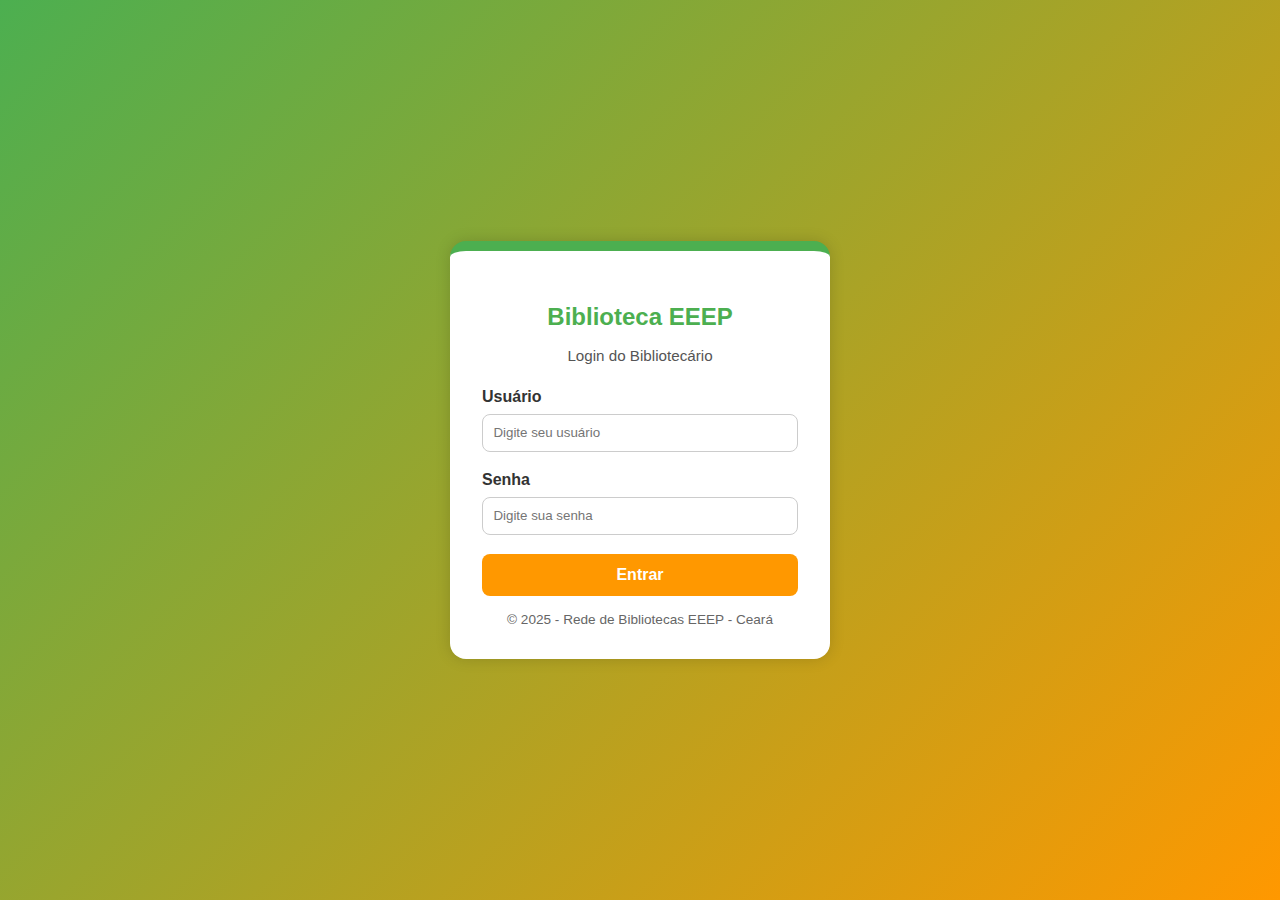
<file: index.html>
<!DOCTYPE html>
<html lang="pt-BR">
<head>
  <meta charset="UTF-8" />
  <meta name="viewport" content="width=device-width, initial-scale=1.0"/>
  <title>Login do Bibliotecário - EEEP</title>
  <style>
    * {
      box-sizing: border-box;
      font-family: 'Segoe UI', Tahoma, Geneva, Verdana, sans-serif;
    }

    body {
      margin: 0;
      padding: 0;
      background: linear-gradient(135deg, #4CAF50, #FF9800);
      display: flex;
      justify-content: center;
      align-items: center;
      height: 100vh;
    }

    .login-container {
      background-color: #ffffff;
      padding: 2rem;
      border-radius: 16px;
      box-shadow: 0 0 15px rgba(0, 0, 0, 0.15);
      width: 100%;
      max-width: 380px;
      border-top: 10px solid #4CAF50;
    }

    .login-container h2 {
      text-align: center;
      margin-bottom: 1rem;
      color: #4CAF50;
    }

    .role-label {
      text-align: center;
      font-size: 0.95rem;
      color: #555;
      margin-bottom: 1.5rem;
    }

    .input-group {
      margin-bottom: 1.2rem;
    }

    .input-group label {
      display: block;
      margin-bottom: 0.5rem;
      font-weight: bold;
      color: #333;
    }

    .input-group input {
      width: 100%;
      padding: 0.65rem;
      border-radius: 8px;
      border: 1px solid #ccc;
    }

    .login-button {
      width: 100%;
      padding: 0.75rem;
      background-color: #FF9800;
      border: none;
      border-radius: 8px;
      color: white;
      font-size: 1rem;
      font-weight: bold;
      cursor: pointer;
      transition: background-color 0.3s ease;
    }

    .login-button:hover {
      background-color: #e68900;
    }

    .footer {
      text-align: center;
      margin-top: 1rem;
      font-size: 0.85rem;
      color: #666;
    }

    .error {
      color: red;
      font-size: 0.9rem;
      text-align: center;
      margin-top: 0.5rem;
    }
  </style>
</head>
<body>
  <div class="login-container">
    <h2>Biblioteca EEEP</h2>
    <div class="role-label">Login do Bibliotecário</div>

    <!-- Formulário com ID corrigido -->
    <form id="loginForm">
      <div class="input-group">
        <label for="usuario">Usuário</label>
        <input type="text" id="usuario" placeholder="Digite seu usuário" required />
      </div>
      <div class="input-group">
        <label for="senha">Senha</label>
        <input type="password" id="senha" placeholder="Digite sua senha" required />
      </div>
      <button type="submit" class="login-button">Entrar</button>
    </form>

    <!-- Mensagem de erro -->
    <div id="errorMsg" class="error"></div>

    <div class="footer">© 2025 - Rede de Bibliotecas EEEP - Ceará</div>
  </div>

  <script>
    const usuarios = {
      "diretor": "senhaDiretor123",
      "bibliotecaria1": "senhaBiblio1",
      "bibliotecaria2": "senhaBiblio2"
    };

    document.getElementById("loginForm").addEventListener("submit", function(event) {
      event.preventDefault();

      const usuarioInput = document.getElementById("usuario").value.toLowerCase().trim();
      const senhaInput = document.getElementById("senha").value;
      const errorMsg = document.getElementById("errorMsg");

      if (usuarios[usuarioInput] && usuarios[usuarioInput] === senhaInput) {
        errorMsg.textContent = "";
        window.location.href = "home/home.html"; // Redireciona para a home
      } else {
        errorMsg.textContent = "Usuário ou senha incorretos!";
      }
    });
  </script>
</body>
</html>
</file>
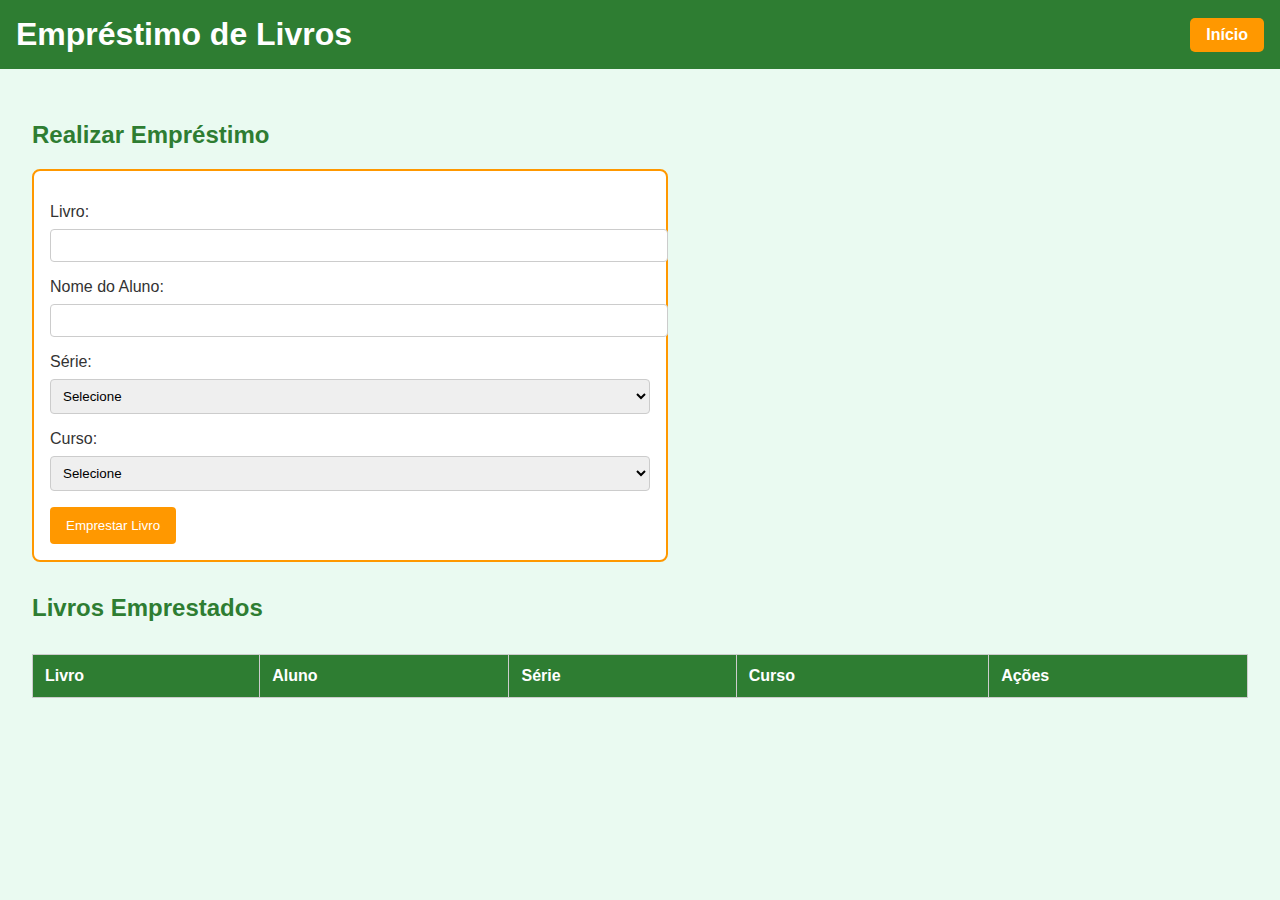
<file: emp.html>
<!DOCTYPE html>
<html lang="pt-BR">
<head>
  <meta charset="UTF-8" />
  <meta name="viewport" content="width=device-width, initial-scale=1.0"/>
  <title>Empréstimo de Livros</title>
  <style>
    body {
      font-family: Arial, sans-serif;
      background-color: #eafaf1;
      color: #333;
      margin: 0;
      padding: 0;
    }

    header {
      background-color: #2e7d32;
      color: white;
      padding: 1rem;
      display: flex;
      justify-content: space-between;
      align-items: center;
    }

    .botao-inicio {
      background-color: #ff9800;
      color: white;
      padding: 0.5rem 1rem;
      text-decoration: none;
      border-radius: 5px;
      font-weight: bold;
    }

    main {
      padding: 2rem;
    }

    h2 {
      color: #2e7d32;
    }

    form {
      background-color: #ffffff;
      padding: 1rem;
      border: 2px solid #ff9800;
      border-radius: 8px;
      max-width: 600px;
      margin-bottom: 2rem;
    }

    label {
      display: block;
      margin-top: 1rem;
    }

    select, input {
      width: 100%;
      padding: 0.5rem;
      margin-top: 0.5rem;
      border: 1px solid #ccc;
      border-radius: 4px;
    }

    button {
      background-color: #ff9800;
      color: white;
      border: none;
      padding: 0.7rem 1rem;
      margin-top: 1rem;
      border-radius: 4px;
      cursor: pointer;
    }

    table {
      width: 100%;
      border-collapse: collapse;
      margin-top: 2rem;
    }

    th, td {
      border: 1px solid #ccc;
      padding: 0.75rem;
      text-align: left;
    }

    th {
      background-color: #2e7d32;
      color: white;
    }

    tr:nth-child(even) {
      background-color: #f5f5f5;
    }

    .devolver {
      background-color: #d32f2f;
      color: white;
      border: none;
      padding: 0.5rem 0.8rem;
      border-radius: 4px;
      cursor: pointer;
    }
  </style>
</head>
<body>
  <header>
    <h1 style="margin: 0;">Empréstimo de Livros</h1>
    <a href="home.html" class="botao-inicio">Início</a>
  </header>

  <main>
    <h2>Realizar Empréstimo</h2>
    <form id="formEmprestimo">
      <label for="livro">Livro:</label>
      <input type="text" id="livro" required />

      <label for="nomeAluno">Nome do Aluno:</label>
      <input type="text" id="nomeAluno" required />

      <label for="serie">Série:</label>
      <select id="serie" required>
        <option value="">Selecione</option>
        <option>1º Ano</option>
        <option>2º Ano</option>
        <option>3º Ano</option>
      </select>

      <label for="curso">Curso:</label>
      <select id="curso" required>
        <option value="">Selecione</option>
        <option>Téc. em Administração</option>
        <option>Téc. em Agronegócio</option>
        <option>Téc. em Desenvolvimento De Sistemas</option>
        <option>Téc. em Enfermagem</option>
      </select>

      <button type="submit">Emprestar Livro</button>
    </form>

    <h2>Livros Emprestados</h2>
    <table>
      <thead>
        <tr>
          <th>Livro</th>
          <th>Aluno</th>
          <th>Série</th>
          <th>Curso</th>
          <th>Ações</th>
        </tr>
      </thead>
      <tbody id="tabelaEmprestimos"></tbody>
    </table>
  </main>

  <script>
    const formulario = document.getElementById("formEmprestimo");
    const tabela = document.getElementById("tabelaEmprestimos");

    function carregarEmprestimos() {
      const emprestimos = JSON.parse(localStorage.getItem("emprestimos")) || [];
      tabela.innerHTML = "";

      emprestimos.forEach((e, index) => {
        const linha = document.createElement("tr");
        linha.innerHTML = `
          <td>${e.livro}</td>
          <td>${e.aluno}</td>
          <td>${e.serie}</td>
          <td>${e.curso}</td>
          <td><button class="devolver" onclick="removerEmprestimo(${index})">Devolver</button></td>
        `;
        tabela.appendChild(linha);
      });
    }

    formulario.addEventListener("submit", function (event) {
      event.preventDefault();

      const emprestimos = JSON.parse(localStorage.getItem("emprestimos")) || [];

      const novo = {
        livro: document.getElementById("livro").value,
        aluno: document.getElementById("nomeAluno").value,
        serie: document.getElementById("serie").value,
        curso: document.getElementById("curso").value,
      };

      emprestimos.push(novo);
      localStorage.setItem("emprestimos", JSON.stringify(emprestimos));

      formulario.reset();
      carregarEmprestimos();
    });

    function removerEmprestimo(index) {
      const emprestimos = JSON.parse(localStorage.getItem("emprestimos")) || [];
      emprestimos.splice(index, 1);
      localStorage.setItem("emprestimos", JSON.stringify(emprestimos));
      carregarEmprestimos();
    }

    // Carregar os empréstimos ao abrir a página
    carregarEmprestimos();
  </script>
</body>
</html>
</file>
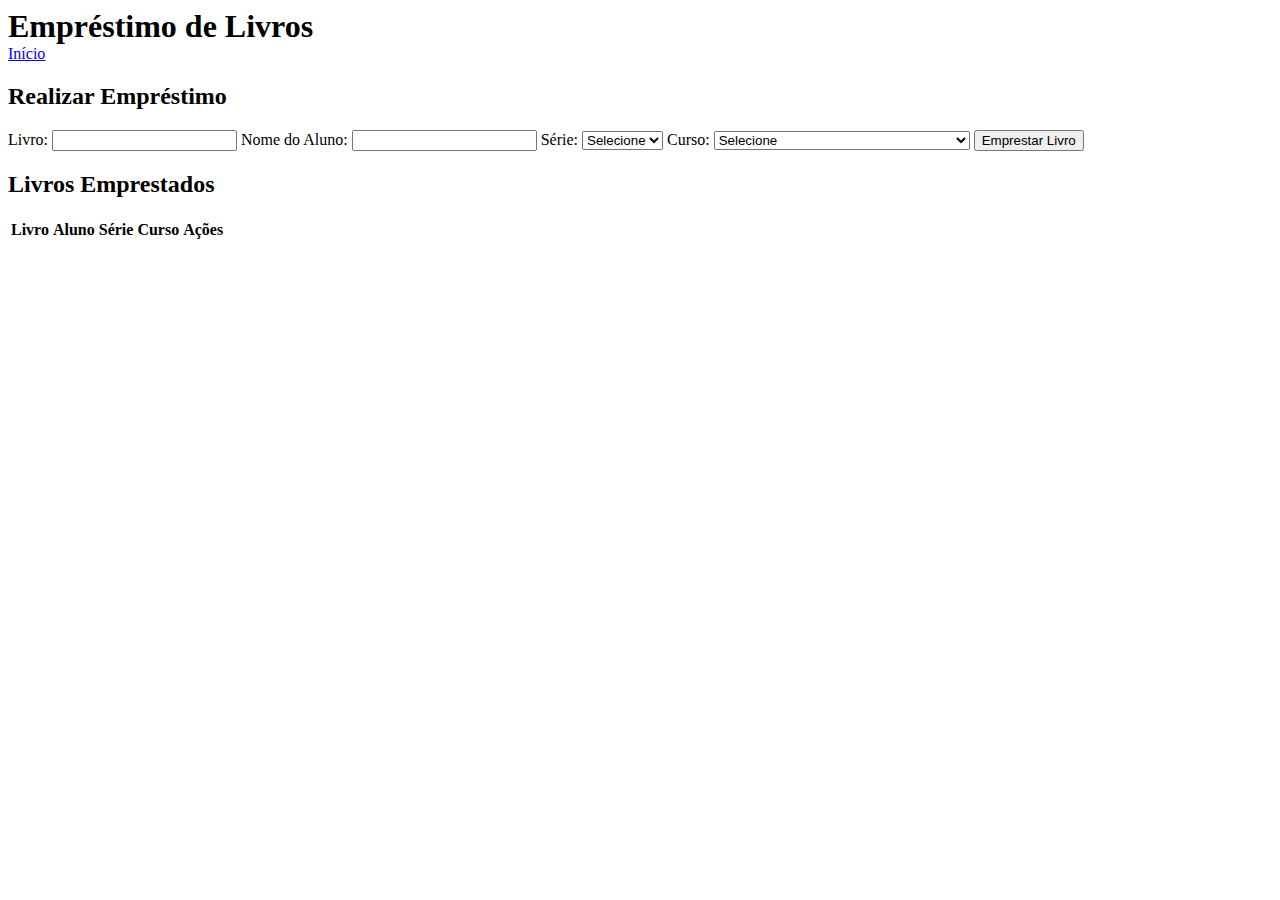
<file: home/emp.html>
<!DOCTYPE html>
<html lang="pt-BR">
<head>
  <meta charset="UTF-8" />
  <meta name="viewport" content="width=device-width, initial-scale=1.0"/>
  <title>Empréstimo de Livros</title>
  <link rel=stylesheet" href="/home/style/emp.css">
</head>
<body>
  <header>
    <h1 style="margin: 0;">Empréstimo de Livros</h1>
    <a href="home.html" class="botao-inicio">Início</a>
  </header>

  <main>
    <h2>Realizar Empréstimo</h2>
    <form id="formEmprestimo">
      <label for="livro">Livro:</label>
      <input type="text" id="livro" required />

      <label for="nomeAluno">Nome do Aluno:</label>
      <input type="text" id="nomeAluno" required />

      <label for="serie">Série:</label>
      <select id="serie" required>
        <option value="">Selecione</option>
        <option>1º Ano</option>
        <option>2º Ano</option>
        <option>3º Ano</option>
      </select>

      <label for="curso">Curso:</label>
      <select id="curso" required>
        <option value="">Selecione</option>
        <option>Téc. em Administração</option>
        <option>Téc. em Agronegócio</option>
        <option>Téc. em Desenvolvimento De Sistemas</option>
        <option>Téc. em Enfermagem</option>
      </select>

      <button type="submit">Emprestar Livro</button>
    </form>

    <h2>Livros Emprestados</h2>
    <table>
      <thead>
        <tr>
          <th>Livro</th>
          <th>Aluno</th>
          <th>Série</th>
          <th>Curso</th>
          <th>Ações</th>
        </tr>
      </thead>
      <tbody id="tabelaEmprestimos"></tbody>
    </table>
  </main>

  <script>
    const formulario = document.getElementById("formEmprestimo");
    const tabela = document.getElementById("tabelaEmprestimos");

    function carregarEmprestimos() {
      const emprestimos = JSON.parse(localStorage.getItem("emprestimos")) || [];
      tabela.innerHTML = "";

      emprestimos.forEach((e, index) => {
        const linha = document.createElement("tr");
        linha.innerHTML = `
          <td>${e.livro}</td>
          <td>${e.aluno}</td>
          <td>${e.serie}</td>
          <td>${e.curso}</td>
          <td><button class="devolver" onclick="removerEmprestimo(${index})">Devolver</button></td>
        `;
        tabela.appendChild(linha);
      });
    }

    formulario.addEventListener("submit", function (event) {
      event.preventDefault();

      const emprestimos = JSON.parse(localStorage.getItem("emprestimos")) || [];

      const novo = {
        livro: document.getElementById("livro").value,
        aluno: document.getElementById("nomeAluno").value,
        serie: document.getElementById("serie").value,
        curso: document.getElementById("curso").value,
      };

      emprestimos.push(novo);
      localStorage.setItem("emprestimos", JSON.stringify(emprestimos));

      formulario.reset();
      carregarEmprestimos();
    });

    function removerEmprestimo(index) {
      const emprestimos = JSON.parse(localStorage.getItem("emprestimos")) || [];
      emprestimos.splice(index, 1);
      localStorage.setItem("emprestimos", JSON.stringify(emprestimos));
      carregarEmprestimos();
    }

    // Carregar os empréstimos ao abrir a página
    carregarEmprestimos();
  </script>
</body>
</html>
</file>
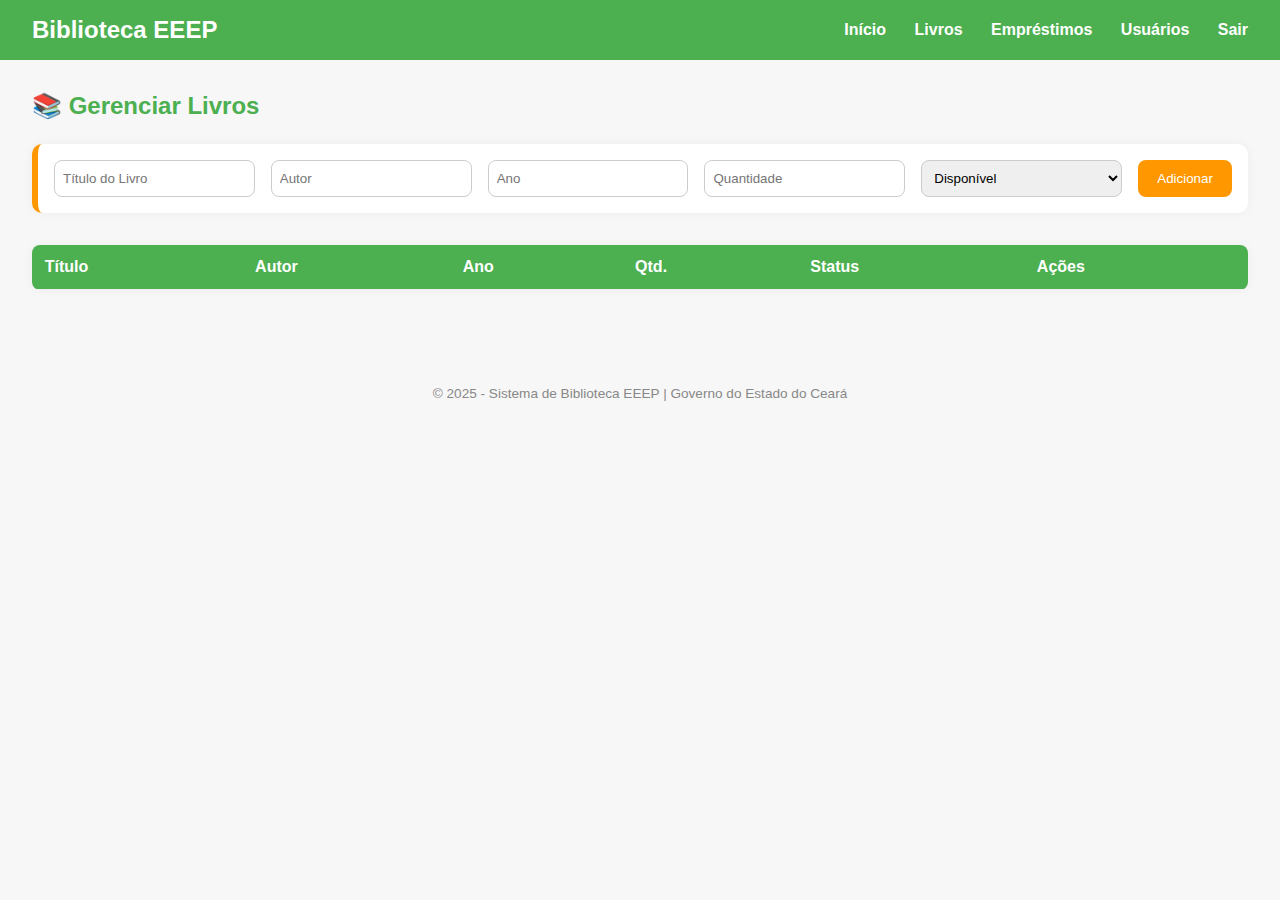
<file: home/gen.html>
<!DOCTYPE html>
<html lang="pt-BR">
<head>
  <meta charset="UTF-8" />
  <meta name="viewport" content="width=device-width, initial-scale=1.0"/>
  <title>Gerenciar Livros - Biblioteca EEEP</title>
  <link rel="stylesheet" href="/home/style/gen.css">
</head>
<body>
  <header>
    <h1>Biblioteca EEEP</h1>
    <nav>
      <a href="home.html">Início</a>
      <a href="#">Livros</a>
      <a href="#">Empréstimos</a>
      <a href="#">Usuários</a>
      <a href="#">Sair</a>
    </nav>
  </header>

  <main>
    <h2>📚 Gerenciar Livros</h2>

    <form class="form-livro" onsubmit="adicionarLivro(event)">
      <input type="text" id="titulo" placeholder="Título do Livro" required>
      <input type="text" id="autor" placeholder="Autor" required>
      <input type="text" id="ano" placeholder="Ano" required>
      <input type="number" id="quantidade" placeholder="Quantidade" min="1" required>
      <select id="status">
        <option value="Disponível">Disponível</option>
        <option value="Emprestado">Emprestado</option>
      </select>
      <button type="submit">Adicionar</button>
    </form>

    <table>
      <thead>
        <tr>
          <th>Título</th>
          <th>Autor</th>
          <th>Ano</th>
          <th>Qtd.</th>
          <th>Status</th>
          <th>Ações</th>
        </tr>
      </thead>
      <tbody id="tabela-livros"></tbody>
    </table>
  </main>

  <footer>
    © 2025 - Sistema de Biblioteca EEEP | Governo do Estado do Ceará
  </footer>

  <script>
    let livros = JSON.parse(localStorage.getItem("livros")) || [];

    function salvarLivros() {
      localStorage.setItem("livros", JSON.stringify(livros));
    }

    function renderizarTabela() {
      const tabela = document.getElementById("tabela-livros");
      tabela.innerHTML = "";

      livros.forEach((livro, index) => {
        const linha = document.createElement("tr");
        linha.innerHTML = `
          <td>${livro.titulo}</td>
          <td>${livro.autor}</td>
          <td>${livro.ano}</td>
          <td>${livro.quantidade}</td>
          <td>${livro.status}</td>
          <td class="acoes">
            <button class="editar" onclick="editarLivro(${index})">Editar</button>
            <button class="remover" onclick="removerLivro(${index})">Remover</button>
          </td>
        `;
        tabela.appendChild(linha);
      });
    }

    function adicionarLivro(event) {
      event.preventDefault();

      const titulo = document.getElementById("titulo").value;
      const autor = document.getElementById("autor").value;
      const ano = document.getElementById("ano").value;
      const quantidade = document.getElementById("quantidade").value;
      const status = document.getElementById("status").value;

      const novoLivro = { titulo, autor, ano, quantidade, status };
      livros.push(novoLivro);
      salvarLivros();
      renderizarTabela();

      document.getElementById("titulo").value = "";
      document.getElementById("autor").value = "";
      document.getElementById("ano").value = "";
      document.getElementById("quantidade").value = "";
      document.getElementById("status").value = "Disponível";
    }

    function removerLivro(index) {
      livros.splice(index, 1);
      salvarLivros();
      renderizarTabela();
    }

    function editarLivro(index) {
      const livro = livros[index];
      document.getElementById("titulo").value = livro.titulo;
      document.getElementById("autor").value = livro.autor;
      document.getElementById("ano").value = livro.ano;
      document.getElementById("quantidade").value = livro.quantidade;
      document.getElementById("status").value = livro.status;

      livros.splice(index, 1);
      salvarLivros();
      renderizarTabela();
    }

    // Carregar ao abrir a página
    renderizarTabela();
  </script>
</body>
</html>
</file>
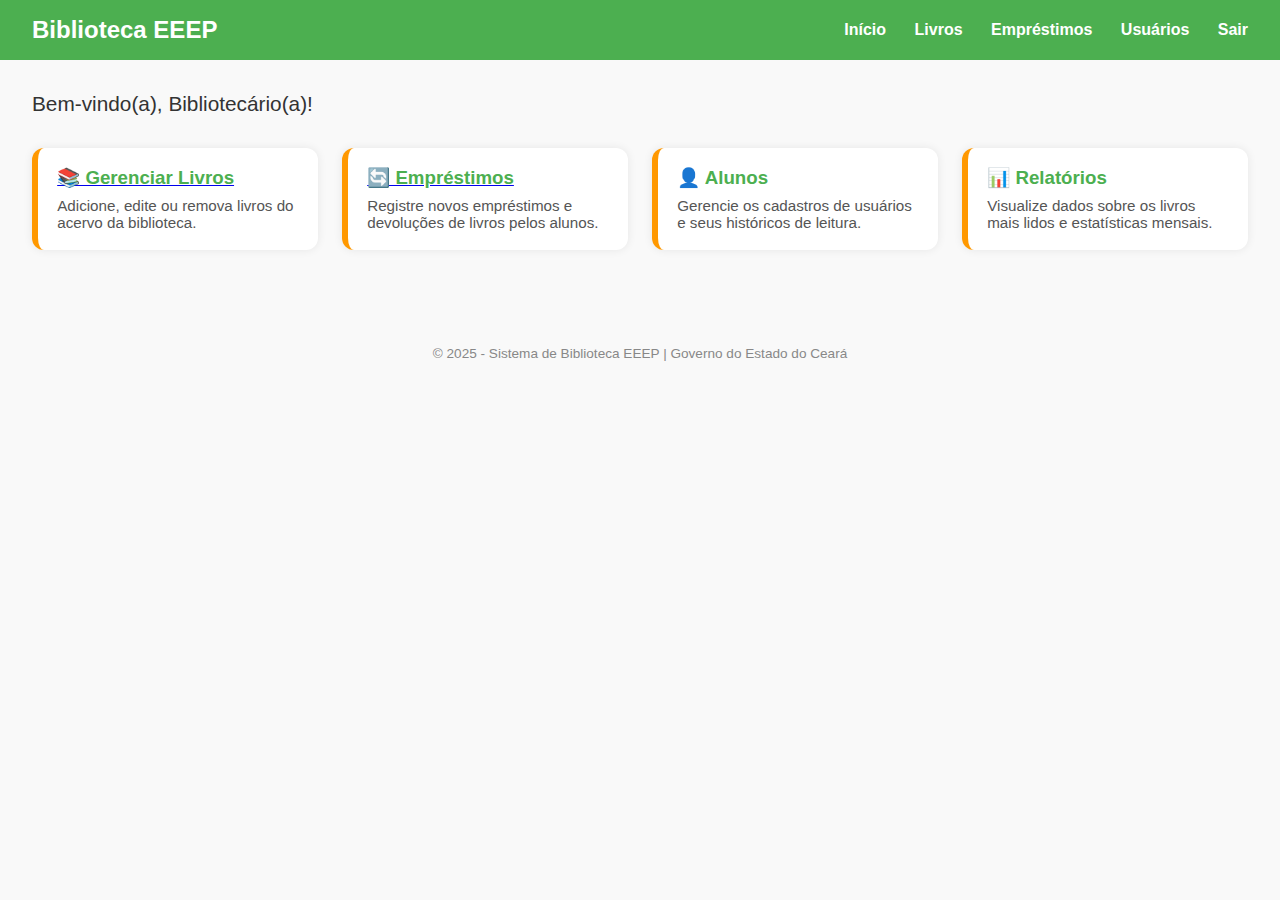
<file: home/home.html>
<!DOCTYPE html>
<html lang="pt-BR">
<head>
  <meta charset="UTF-8" />
  <meta name="viewport" content="width=device-width, initial-scale=1.0"/>
  <title>Home - Biblioteca EEEP</title>
  <link rel="stylesheet" href="/home/style/home.css">
</head>
<body>
  <header>
    <h1>Biblioteca EEEP</h1>
    <nav>
      <a href="/home/home.html">Início</a>
      <a href="/home/livros.html">Livros</a>
      <a href="emp.html">Empréstimos</a>
      <a href="#">Usuários</a>
      <a href="/index.html">Sair</a>
    </nav>
  </header>

  <main>
    <div class="welcome">Bem-vindo(a), Bibliotecário(a)!</div>

    <div class="cards">
      <div class="card">
       <a href="/home/gen.html">
        <h3>📚 Gerenciar Livros</h3>
       </a>
        <p>Adicione, edite ou remova livros do acervo da biblioteca.</p>
      </div>
      <div class="card">
        <a href="/home/emp.html">
        <h3>🔄 Empréstimos</h3>
        </a>
        <p>Registre novos empréstimos e devoluções de livros pelos alunos.</p>
      </div>
      <div class="card">
        <h3>👤 Alunos</h3>
        <p>Gerencie os cadastros de usuários e seus históricos de leitura.</p>
      </div>
      <div class="card">
        <h3>📊 Relatórios</h3>
        <p>Visualize dados sobre os livros mais lidos e estatísticas mensais.</p>
      </div>
    </div>
  </main>
  <footer>
    © 2025 - Sistema de Biblioteca EEEP | Governo do Estado do Ceará
  </footer>
</body>
</html>
</file>
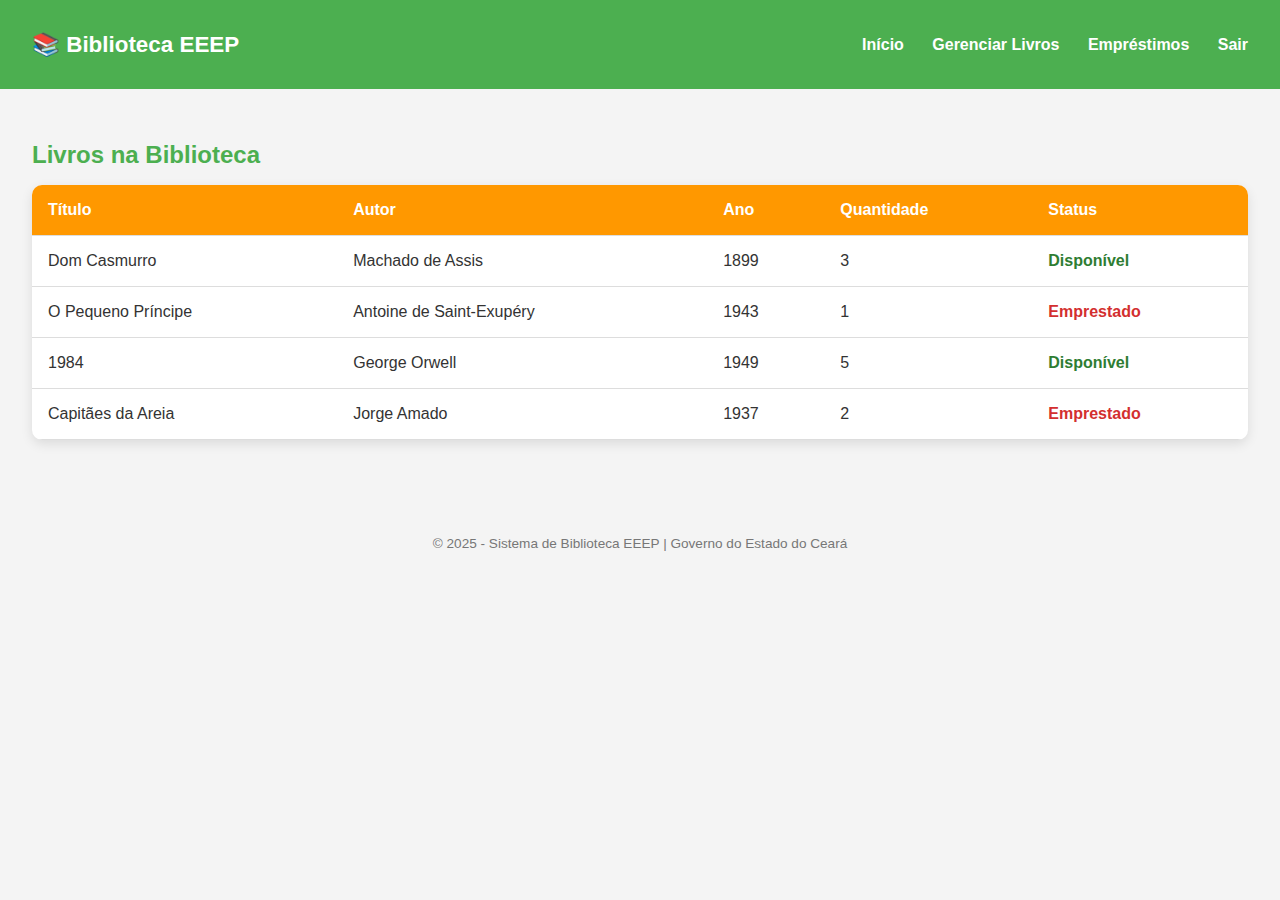
<file: home/livros.html>
<!DOCTYPE html>
<html lang="pt-BR">
<head>
  <meta charset="UTF-8" />
  <meta name="viewport" content="width=device-width, initial-scale=1" />
  <title>Livros na Biblioteca - EEEP</title>
  <link rel="stylesheet" href="/home/style/livros.css">
</head>
<body>
  <header>
    <h1>📚 Biblioteca EEEP</h1>
    <nav>
      <a href="home.html">Início</a>
      <a href="livros.html">Gerenciar Livros</a>
      <a href="emp.html">Empréstimos</a>
      <a href="login.html">Sair</a>
    </nav>
  </header>

  <main>
    <h2>Livros na Biblioteca</h2>
    <table>
      <thead>
        <tr>
          <th>Título</th>
          <th>Autor</th>
          <th>Ano</th>
          <th>Quantidade</th>
          <th>Status</th>
        </tr>
      </thead>
      <tbody id="listaLivros">
        <!-- Os livros aparecem aqui via JS -->
      </tbody>
    </table>
  </main>

  <footer>
    © 2025 - Sistema de Biblioteca EEEP | Governo do Estado do Ceará
  </footer>

  <script>
    const livros = [
      { titulo: "Dom Casmurro", autor: "Machado de Assis", ano: 1899, quantidade: 3, status: "Disponível" },
      { titulo: "O Pequeno Príncipe", autor: "Antoine de Saint-Exupéry", ano: 1943, quantidade: 1, status: "Emprestado" },
      { titulo: "1984", autor: "George Orwell", ano: 1949, quantidade: 5, status: "Disponível" },
      { titulo: "Capitães da Areia", autor: "Jorge Amado", ano: 1937, quantidade: 2, status: "Emprestado" }
    ];

    function carregarLivros() {
      const tbody = document.getElementById("listaLivros");
      tbody.innerHTML = "";

      livros.forEach(livro => {
        const tr = document.createElement("tr");
        tr.innerHTML = `
          <td>${livro.titulo}</td>
          <td>${livro.autor}</td>
          <td>${livro.ano}</td>
          <td>${livro.quantidade}</td>
          <td class="${livro.status === 'Disponível' ? 'status-disponivel' : 'status-emprestado'}">${livro.status}</td>
        `;
        tbody.appendChild(tr);
      });
    }

    carregarLivros();
  </script>
</body>
</html>
</file>
<file: home/style/emp.css>

</file>
<file: home/style/gen.css>
* {
      box-sizing: border-box;
      font-family: 'Segoe UI', Tahoma, Geneva, Verdana, sans-serif;
      margin: 0;
      padding: 0;
    }

    body {
      background-color: #f7f7f7;
    }

    header {
      background-color: #4CAF50;
      color: white;
      padding: 1rem 2rem;
      display: flex;
      justify-content: space-between;
      align-items: center;
    }

    header h1 {
      font-size: 1.5rem;
    }

    nav a {
      color: white;
      text-decoration: none;
      margin-left: 1.5rem;
      font-weight: bold;
    }

    main {
      padding: 2rem;
    }

    h2 {
      color: #4CAF50;
      margin-bottom: 1.5rem;
    }

    .form-livro {
      display: flex;
      flex-wrap: wrap;
      gap: 1rem;
      margin-bottom: 2rem;
      background: white;
      padding: 1rem;
      border-left: 6px solid #FF9800;
      border-radius: 10px;
      box-shadow: 0 0 10px rgba(0,0,0,0.05);
    }

    .form-livro input, .form-livro select {
      padding: 0.5rem;
      border-radius: 8px;
      border: 1px solid #ccc;
      flex: 1 1 180px;
    }

    .form-livro button {
      background-color: #FF9800;
      color: white;
      border: none;
      border-radius: 8px;
      padding: 0.7rem 1.2rem;
      cursor: pointer;
      transition: background 0.3s;
    }

    .form-livro button:hover {
      background-color: #e68900;
    }

    table {
      width: 100%;
      border-collapse: collapse;
      background: white;
      border-radius: 8px;
      overflow: hidden;
      box-shadow: 0 0 10px rgba(0,0,0,0.05);
    }

    table thead {
      background-color: #4CAF50;
      color: white;
    }

    th, td {
      padding: 0.8rem;
      text-align: left;
      border-bottom: 1px solid #eee;
    }

    .acoes button {
      margin-right: 0.5rem;
      padding: 0.4rem 0.8rem;
      border: none;
      border-radius: 6px;
      cursor: pointer;
      font-size: 0.9rem;
    }

    .editar {
      background-color: #4CAF50;
      color: white;
    }

    .remover {
      background-color: #f44336;
      color: white;
    }

    footer {
      margin-top: 3rem;
      text-align: center;
      padding: 1rem;
      font-size: 0.85rem;
      color: #888;
    }
</file>
<file: home/style/home.css>
* {
      box-sizing: border-box;
      font-family: 'Segoe UI', Tahoma, Geneva, Verdana, sans-serif;
      margin: 0;
      padding: 0;
    }

    body {
      background-color: #f9f9f9;
    }

    header {
      background-color: #4CAF50;
      color: white;
      padding: 1rem 2rem;
      display: flex;
      justify-content: space-between;
      align-items: center;
    }

    header h1 {
      font-size: 1.5rem;
    }

    nav a {
      color: white;
      text-decoration: none;
      margin-left: 1.5rem;
      font-weight: bold;
      transition: opacity 0.3s;
    }

    nav a:hover {
      opacity: 0.8;
    }

    main {
      padding: 2rem;
    }

    .welcome {
      font-size: 1.3rem;
      margin-bottom: 2rem;
      color: #333;
    }

    .cards {
      display: grid;
      grid-template-columns: repeat(auto-fit, minmax(220px, 1fr));
      gap: 1.5rem;
    }

    .card {
      background-color: white;
      border-left: 6px solid #FF9800;
      padding: 1.2rem;
      border-radius: 12px;
      box-shadow: 0 0 10px rgba(0,0,0,0.08);
      transition: transform 0.2s;
    }

    .card:hover {
      transform: translateY(-5px);
    }

    .card h3 {
      margin-bottom: 0.5rem;
      color: #4CAF50;
    }

    .card p {
      color: #555;
      font-size: 0.95rem;
    }

    footer {
      margin-top: 3rem;
      text-align: center;
      padding: 1rem;
      font-size: 0.85rem;
      color: #888;
    }
</file>
<file: home/style/livros.css>
:root {
      --verde-eeep: #4CAF50;
      --laranja-eeep: #FF9800;
      --branco: #ffffff;
      --cinza-claro: #f4f4f4;
      --texto: #333;
      --verde-status: #2e7d32;
      --vermelho-status: #d32f2f;
    }

    body {
      margin: 0;
      font-family: 'Segoe UI', Tahoma, Geneva, Verdana, sans-serif;
      background-color: var(--cinza-claro);
      color: var(--texto);
    }

    header {
      background-color: var(--verde-eeep);
      color: var(--branco);
      padding: 1rem 2rem;
      display: flex;
      justify-content: space-between;
      align-items: center;
    }

    header h1 {
      font-size: 1.4rem;
    }

    nav a {
      color: var(--branco);
      text-decoration: none;
      margin-left: 1.5rem;
      font-weight: bold;
      transition: opacity 0.2s;
    }

    nav a:hover {
      opacity: 0.8;
    }

    main {
      padding: 2rem;
    }

    h2 {
      color: var(--verde-eeep);
      margin-bottom: 1rem;
    }

    table {
      width: 100%;
      border-collapse: collapse;
      background-color: var(--branco);
      border-radius: 10px;
      overflow: hidden;
      box-shadow: 0 4px 12px rgba(0, 0, 0, 0.1);
    }

    thead {
      background-color: var(--laranja-eeep);
      color: var(--branco);
    }

    th, td {
      padding: 1rem;
      text-align: left;
      border-bottom: 1px solid #ddd;
    }

    tbody tr:hover {
      background-color: #f1f1f1;
    }

    .status-disponivel {
      color: var(--verde-status);
      font-weight: bold;
    }

    .status-emprestado {
      color: var(--vermelho-status);
      font-weight: bold;
    }

    footer {
      margin-top: 3rem;
      text-align: center;
      padding: 1rem;
      font-size: 0.85rem;
      color: #777;
    }
</file>
